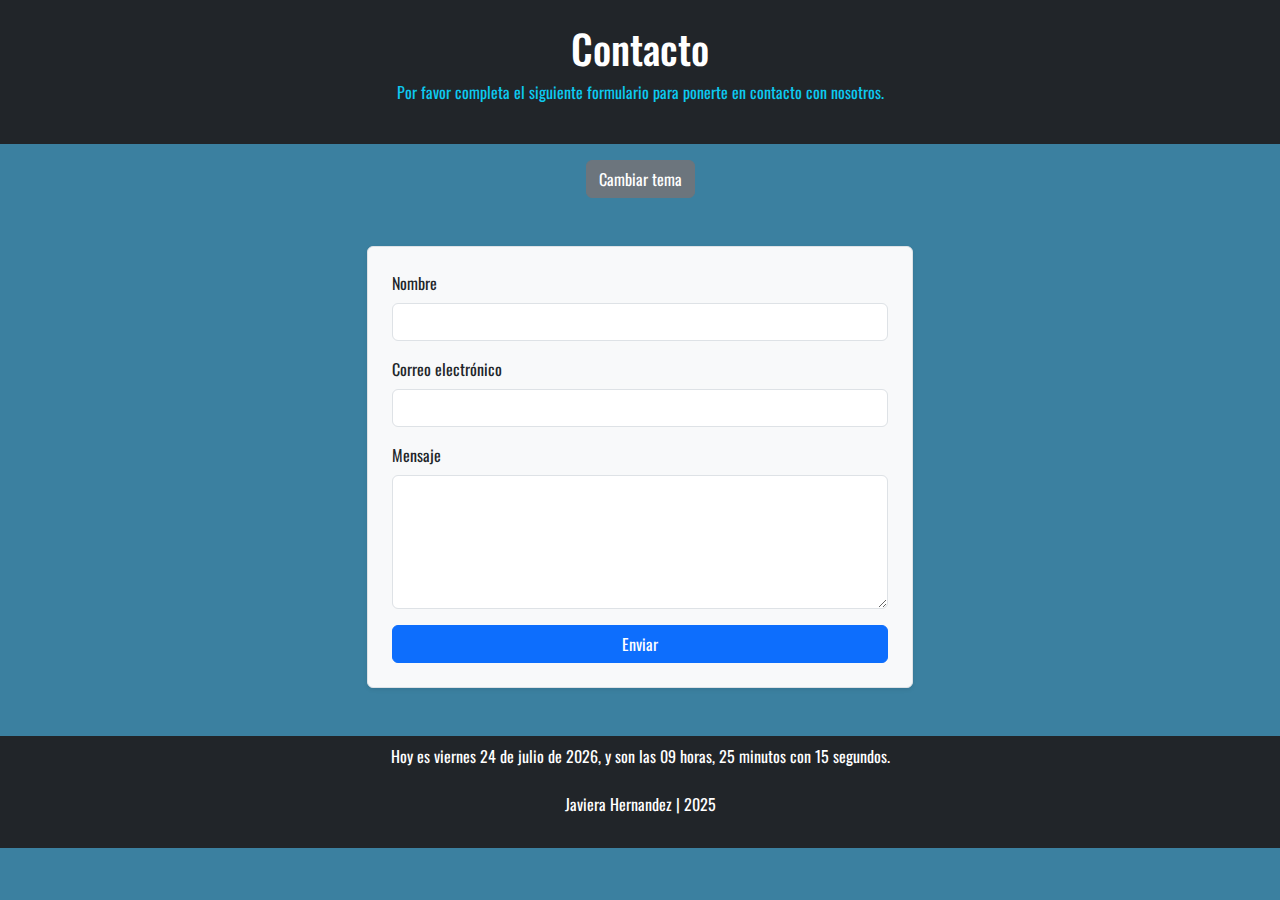
<file: contacto.html>
<!DOCTYPE html>
<html lang="es">
<head>
  <meta charset="UTF-8" />
  <meta name="viewport" content="width=device-width, initial-scale=1.0" />
  <title>Contacto - Pulga Store</title>
  <link href="https://cdn.jsdelivr.net/npm/bootstrap@5.3.6/dist/css/bootstrap.min.css" rel="stylesheet" />
  <link rel="stylesheet" href="style.css" />
</head>

<body id="contacto">
  <header class="bg-dark text-white text-center py-4">
    <h1>Contacto</h1>
    <p class="text-info">Por favor completa el siguiente formulario para ponerte en contacto con nosotros.</p>
  </header>

  <!-- Botón cambio de tema -->
  <div class="text-center my-3">
    <button id="modo-tema" class="btn btn-secondary">Cambiar tema</button>
  </div>

  <!-- Formulario de contacto -->
  <main class="container my-5">
    <section class="row justify-content-center">
      <div class="col-md-6">
        <form id="formulario-contacto" class="p-4 border rounded shadow-sm bg-light">
          <div class="mb-3">
            <label for="nombre" class="form-label">Nombre</label>
            <input type="text" id="nombre" name="nombre" class="form-control" required />
          </div>
          <div class="mb-3">
            <label for="correo" class="form-label">Correo electrónico</label>
            <input type="email" id="correo" name="correo" class="form-control" required />
          </div>
          <div class="mb-3">
            <label for="mensaje" class="form-label">Mensaje</label>
            <textarea id="mensaje" name="mensaje" class="form-control" rows="5" required></textarea>
          </div>
          <button type="submit" class="btn btn-primary w-100">Enviar</button>
        </form>
      </div>
    </section>
  </main>

  <!-- Fecha y hora -->
  <div class="text-center text-white bg-dark py-2" id="fecha-hora"></div>

  <!-- Footer -->
  <footer id="footer" class="bg-dark text-white py-3 text-center">
    <p>Javiera Hernandez | 2025</p>
  </footer>

  <!-- JScripts -->
  <script src="js/script.js"></script>
</body>
</html>
</file>
<file: style.css>
@import url('https://fonts.googleapis.com/css2?family=Oswald:wght@200..700&display=swap');

* {
  padding: 0;
  margin: 0;
  box-sizing: border-box;
}

body {
  font-family: "Oswald", sans-serif;
}

#negocio,
#contacto {
  background-color: rgb(59, 128, 160);
}


#navbarNav a:hover{
    background-color: black;
    color: brown;
}


.mapa-responsive iframe {
  width: 100%;
  height: 300px;
  border: 0;
  border-radius: 10px;
}


.galeria-img {
  width: 300px;
  height: 300px;
  object-fit:fill; 
  border-radius: 10px;
}


section a {
  color: black;
  text-decoration: none;
}

section a:hover {
  text-decoration: underline;
}
#footer {
  width: 100%;
  position: relative;
}

.modo-oscuro {
  background-color: #121212 !important;
  color: white !important;
}

.modo-oscuro .navbar,
.modo-oscuro footer,
.modo-oscuro #fecha-hora {
  background-color: #1f1f1f !important;
}

.modo-oscuro input,
.modo-oscuro textarea {
  background-color: #2a2a2a;
  color: white;
  border: 1px solid #555;
}

.modo-oscuro .form-label {
  color: #ccc;
}





.bloque {
  height: 60px;
  display: flex;
  align-items: center;
  justify-content: center;
  font-size: 1.2rem;
  border: 1px solid #333;
  border-radius: 5px;
  font-weight: bold;
}
.rojo { background-color: red; }
.azul { background-color: blue; }
.verde { background-color: limegreen; }
</file>
